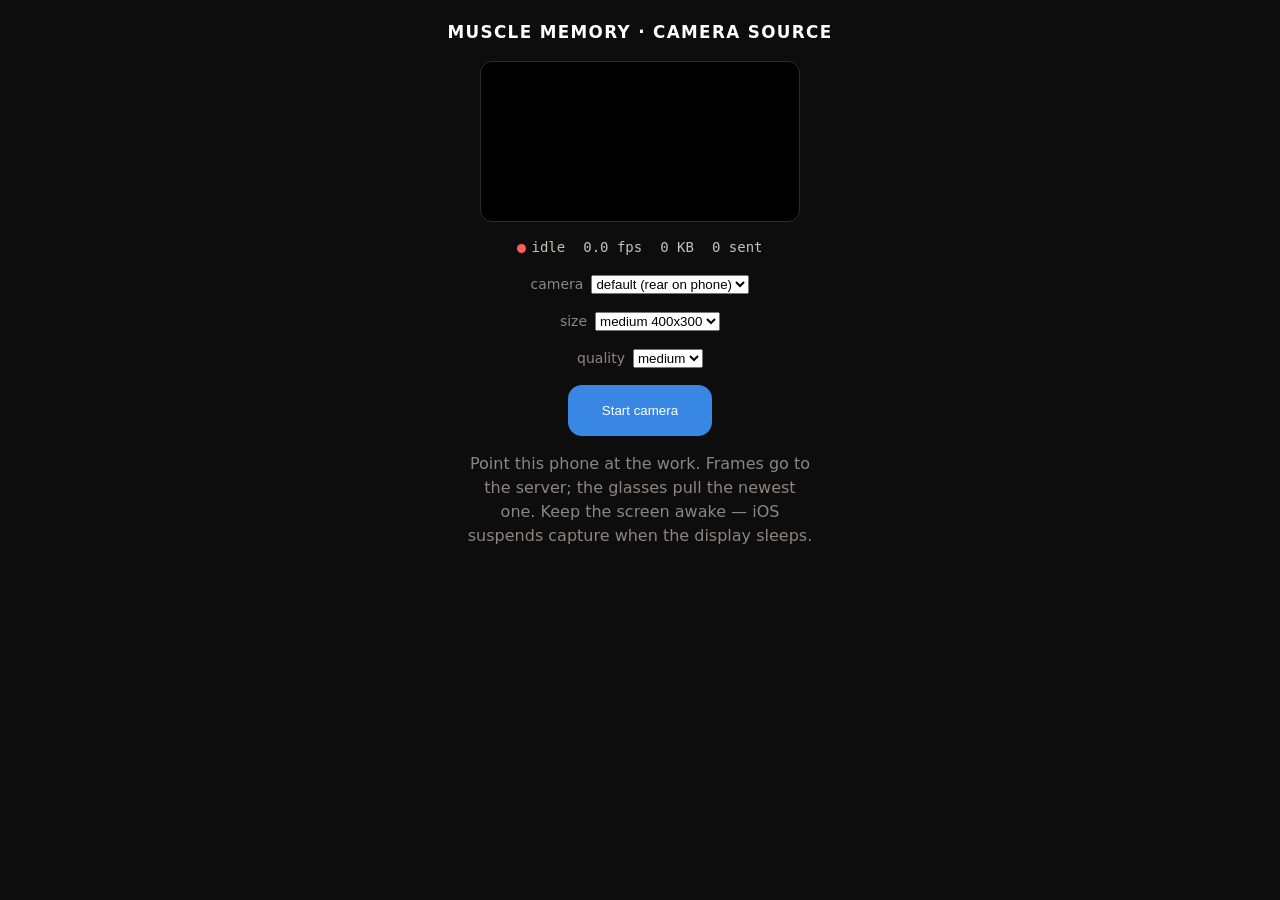
<file: web/camera.html>
<!doctype html>
<html lang="en">
<head>
<meta charset="utf-8">
<meta name="viewport" content="width=device-width, initial-scale=1, user-scalable=no">
<title>Muscle Memory — camera source</title>
<link rel="icon" href="data:,">
<style>
  :root{ --page:#0d0d0d; --surface:#1a1a19; --ink:#fff; --ink2:#c3c2b7;
         --muted:#898781; --blue:#3987e5; --good:#5cff9d; --bad:#ff5c5c; }
  *{box-sizing:border-box}
  body{margin:0; min-height:100dvh; background:var(--page); color:var(--ink);
       font:16px/1.5 system-ui,-apple-system,"Segoe UI",sans-serif;
       display:flex; flex-direction:column; align-items:center;
       gap:16px; padding:20px; text-align:center}
  h1{font-size:1.05em; letter-spacing:.08em; margin:0}
  button{background:var(--blue); color:#fff; border:0; border-radius:14px;
         font:600 1.1em/1 inherit; padding:18px 34px; cursor:pointer}
  button:disabled{opacity:.4}
  /* iOS won't decode a display:none video — drawImage would copy blank
     frames with no error. Keep it in layout, just invisible. */
  video{position:absolute; width:1px; height:1px; opacity:0; pointer-events:none}
  canvas{width:min(320px,84vw); border-radius:12px; background:#000;
         border:1px solid #2a2a28}
  #stats{display:flex; gap:18px; font:14px/1.4 ui-monospace,Menlo,monospace;
         color:var(--ink2); flex-wrap:wrap; justify-content:center}
  #status{color:var(--muted); max-width:34ch; min-height:3em}
  .dot{display:inline-block;width:9px;height:9px;border-radius:50%;
       background:var(--bad);vertical-align:middle;margin-right:5px}
  .dot.ok{background:var(--good)}
  label{color:var(--muted); font-size:14px; display:flex; align-items:center; gap:8px}
</style>
</head>
<body>
<h1>MUSCLE MEMORY · CAMERA SOURCE</h1>
<video id="v" playsinline muted></video>
<canvas id="c"></canvas>
<div id="stats">
  <span><span class="dot" id="dot"></span><span id="state">idle</span></span>
  <span id="fps">0.0 fps</span>
  <span id="kb">0 KB</span>
  <span id="sent">0 sent</span>
</div>
<label>camera
  <select id="cam"><option value="">default (rear on phone)</option></select>
</label>
<label>size
  <select id="size">
    <option value="small">small 320x240</option>
    <option value="medium" selected>medium 400x300</option>
    <option value="large">large 512x384</option>
  </select>
</label>
<label>quality
  <select id="q">
    <option value="0.35">low</option>
    <option value="0.45" selected>medium</option>
    <option value="0.6">high</option>
  </select>
</label>
<button id="start">Start camera</button>
<div id="status">Point this phone at the work. Frames go to the server; the
  glasses pull the newest one. Keep the screen awake — iOS suspends capture
  when the display sleeps.</div>

<script>
"use strict";
/* ---------------------------------------------------------------------------
   Capture source for the MRBD pipeline.

   This page does NOT run on the glasses — MRBD Web Apps have no camera, and
   the paired phone is a transport relay rather than a device the glasses page
   can address. So a normal phone browser captures here, POSTs JPEGs to the
   server, and /glasses pulls the newest frame as an <img>. Same shape as the
   robot-arm camera will be: only the source changes.

   getUserMedia requires a secure context, so this must be loaded over the
   HTTPS tunnel, not a LAN IP.
--------------------------------------------------------------------------- */
const $ = (id) => document.getElementById(id);
const v = $("v"), c = $("c"), ctx = c.getContext("2d");

const SEND_MS = 100;      // ~10 fps ceiling, so the phone is not the limit

// The glasses render into a 600x600 box, so a tall portrait frame spends most
// of its bytes on letterbox bars that get thrown away. Centre-crop to 4:3 and
// send only what can actually be shown -- roughly a third of the pixels, and
// the pull leg to the glasses is bandwidth-bound, so that is most of the frame
// rate. Presets are exposed because the right one depends on the venue's link.
const PRESETS = { small: [320, 240], medium: [400, 300], large: [512, 384] };
let TARGET = PRESETS.medium;
let QUALITY = 0.45;

let timer = null, inflight = false, sent = 0, lastTick = performance.now(), frames = 0;
let stream = null;

// Device labels stay blank until camera permission has been granted once, so
// the list is repopulated after the stream opens. facingMode is meaningless on
// a laptop with several cameras -- pick by deviceId there, and fall back to
// facingMode only when nothing specific was chosen (i.e. on a phone).
async function listCameras(){
  try {
    const devs = (await navigator.mediaDevices.enumerateDevices())
                   .filter((d) => d.kind === "videoinput");
    const sel = $("cam"), prev = sel.value || localStorage.getItem("camId") || "";
    sel.innerHTML = '<option value="">default (rear on phone)</option>';
    devs.forEach((d, i) => {
      const o = document.createElement("option");
      o.value = d.deviceId;
      o.textContent = d.label || ("camera " + (i + 1));
      sel.appendChild(o);
    });
    if (prev && devs.some((d) => d.deviceId === prev)) sel.value = prev;
  } catch (err) { /* enumeration is best-effort */ }
}

function setState(text, ok){
  $("state").textContent = text;
  $("dot").className = "dot" + (ok ? " ok" : "");
}

async function pushFrame(){
  // Drop rather than queue: a slow link should cost frames, never latency.
  if (inflight) return;
  const blob = await new Promise((r) => c.toBlob(r, "image/jpeg", QUALITY));
  if (!blob) return;
  inflight = true;
  try {
    const res = await fetch("/api/cam/push", {
      method: "POST",
      headers: { "Content-Type": "image/jpeg" },
      body: blob,
    });
    if (!res.ok) throw new Error("HTTP " + res.status);
    sent++; frames++;
    $("sent").textContent = sent + " sent";
    $("kb").textContent = (blob.size / 1024).toFixed(0) + " KB";
    setState("streaming", true);
  } catch (err) {
    setState("push failed", false);
  } finally {
    inflight = false;
  }
}

function draw(){
  if (v.videoWidth){
    const [tw, th] = TARGET;
    if (c.width !== tw){ c.width = tw; c.height = th; }
    // Centre-crop the source to the target aspect, so holding the phone
    // upright still yields the landscape view a fixed camera would give.
    const srcAR = v.videoWidth / v.videoHeight, dstAR = tw / th;
    let sw = v.videoWidth, sh = v.videoHeight, sx = 0, sy = 0;
    if (srcAR > dstAR){ sw = v.videoHeight * dstAR; sx = (v.videoWidth - sw) / 2; }
    else              { sh = v.videoWidth / dstAR;  sy = (v.videoHeight - sh) / 2; }
    ctx.drawImage(v, sx, sy, sw, sh, 0, 0, tw, th);
  }
  requestAnimationFrame(draw);
}

setInterval(() => {
  const now = performance.now();
  $("fps").textContent = (frames / ((now - lastTick) / 1000)).toFixed(1) + " fps";
  frames = 0; lastTick = now;
}, 1000);

// Safari can restore this page from the back-forward cache with the button
// still disabled from a previous run, which looks exactly like a dead button.
// Never trust the restored state.
$("start").disabled = false;
$("size").addEventListener("change", (e) => { TARGET = PRESETS[e.target.value]; });
$("q").addEventListener("change", (e) => { QUALITY = parseFloat(e.target.value); });

async function startCamera(){
  try {
    $("start").disabled = true;
    $("start").textContent = "Starting…";
    setState("requesting camera", false);
    if (stream) stream.getTracks().forEach((t) => t.stop());   // release before reopening
    const id = $("cam").value;
    stream = await navigator.mediaDevices.getUserMedia({
      video: id ? { deviceId: { exact: id }, width: { ideal: 960 } }
                : { facingMode: "environment", width: { ideal: 960 } },
      audio: false,
    });
    if (id) localStorage.setItem("camId", id);
    v.srcObject = stream;
    await v.play();
    await listCameras();                    // labels are readable now
    $("start").textContent = "Streaming";
    $("status").textContent = "Streaming. Open /glasses on the Meta Ray-Ban " +
      "Display and pick Camera feed.";
    draw();
    if (!timer) timer = setInterval(pushFrame, SEND_MS);
    setState("streaming", true);
  } catch (err) {
    $("start").disabled = false;
    $("start").textContent = "Retry camera";
    setState("camera blocked", false);
    $("status").textContent = "Camera unavailable: " + (err.name || err) +
      " — " + (err.message || "") + ". getUserMedia needs HTTPS and a browser " +
      "that allows it; Safari and Chrome both work, in-app browsers often do not.";
  }
}

$("start").addEventListener("click", startCamera);
// Switching camera mid-run should just work, without stopping the push loop.
$("cam").addEventListener("change", () => { if (stream) startCamera(); });
listCameras();
</script>
</body>
</html>
</file>
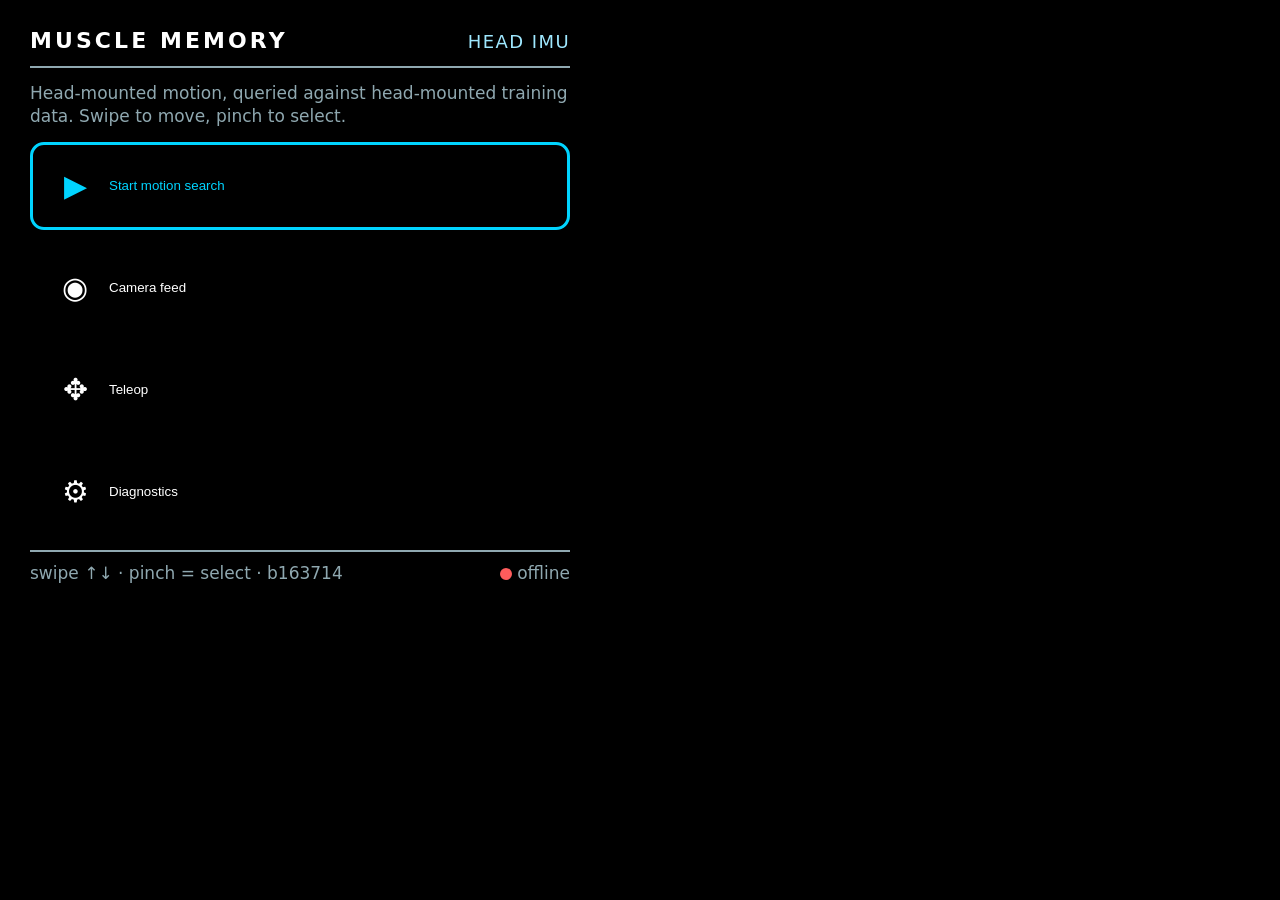
<file: web/glasses.html>
<!doctype html>
<html lang="en">
<head>
<meta charset="utf-8">
<!-- MRBD renders in a fixed 600x600 viewport. Lock scale; never scroll. -->
<meta name="viewport" content="width=600, height=600, initial-scale=1.0, user-scalable=no">
<title>Muscle Memory — glasses</title>
<!-- SVG favicons are unsupported on MRBD; empty data URI avoids a 404 in dev. -->
<link rel="icon" href="data:,">
<style>
  /* The display is an additive waveguide: black contributes zero light and
     reads as fully transparent, bright saturated ink reads as solid. Every
     surface here stays black; only type and rules emit. */
  :root{
    --ink:#ffffff;
    --ink2:#9fe8ff;
    --accent:#00d4ff;
    --warn:#ffd166;
    --bad:#ff5c5c;
    --good:#5cff9d;
    --dim:#8fa8b0;
  }
  *{box-sizing:border-box; margin:0; padding:0}
  html,body{
    width:600px; height:600px; overflow:hidden;
    background:#000; color:var(--ink);
    font:20px/1.35 system-ui,-apple-system,"Segoe UI",sans-serif;
    -webkit-font-smoothing:antialiased;
  }
  .screen{
    display:none; width:600px; height:600px;
    padding:26px 30px; flex-direction:column; gap:14px;
  }
  .screen.on{display:flex}

  header{
    display:flex; justify-content:space-between; align-items:baseline;
    border-bottom:2px solid var(--dim); padding-bottom:10px; flex:0 0 auto;
  }
  h1{font-size:22px; letter-spacing:.14em; font-weight:700; color:var(--ink)}
  .tag{font-size:18px; letter-spacing:.08em; color:var(--ink2)}

  /* MRBD minimum tap target is 88px tall. Focus ring must be unmistakable. */
  .focusable{
    display:flex; align-items:center; gap:14px;
    min-height:88px; padding:0 22px;
    border:3px solid transparent; border-radius:14px;
    background:#000; color:var(--ink); font:600 24px/1 inherit;
    text-align:left; width:100%; cursor:pointer;
    transition:border-color 120ms ease, color 120ms ease;
  }
  .focusable:focus{ outline:none; border-color:var(--accent); color:var(--accent) }
  .focusable .k{font-size:30px; width:40px; text-align:center}

  /* ---- live screen ---- */
  #task{
    font-size:46px; line-height:1.1; font-weight:700; color:var(--accent);
    /* two lines max at 600px wide; clip rather than reflow the layout */
    max-height:2.2em; overflow:hidden;
  }
  #score{font-size:26px; color:var(--ink2)}
  #runners{display:flex; flex-direction:column; gap:6px; font-size:19px; color:var(--ink2)}
  #runners div{white-space:nowrap; overflow:hidden; text-overflow:ellipsis}

  .barwrap{height:16px; background:#0d1416; border:2px solid var(--dim); border-radius:9px; overflow:hidden}
  .barwrap i{display:block; height:100%; width:0; background:var(--accent)}

  footer{
    margin-top:auto; flex:0 0 auto; display:flex; justify-content:space-between;
    font-size:17px; color:var(--dim); border-top:2px solid var(--dim); padding-top:10px;
  }
  .dot{display:inline-block; width:12px; height:12px; border-radius:50%; background:var(--bad); vertical-align:middle}
  .dot.ok{background:var(--good)} .dot.warm{background:var(--warn)}

  /* ---- camera feed ---- */
  /* position:relative + inset:0 on the image so its box is definite. Sizing it
     with max-height:100% instead lets a flex parent of indefinite height
     resolve the image to zero height -- it renders nothing, reports no error,
     and loads perfectly well while staying invisible. */
  #feedwrap{
    position:relative; flex:1 1 auto; min-height:0;
    border:2px solid var(--dim); border-radius:12px; overflow:hidden; background:#000;
  }
  /* A photographic feed is the one thing this display renders badly — it adds
     light rather than painting it, so mid-tones wash out against the room.
     Fine as a transport proof; a vector overlay is what ships. */
  /* Two buffers. Assigning .src on the visible image blanks it while the new
     frame decodes, which at 10 fps reads as constant flicker. Decode into the
     hidden one and swap on load, so something complete is always on screen. */
  #feedstage{position:absolute; inset:0}
  .feedimg{
    position:absolute; inset:0; width:100%; height:100%;
    object-fit:contain; display:none;
  }
  .feedimg.on{display:block}
  /* Fullscreen drops the chrome so the frame gets all 600x600. Worth a toggle
     rather than a default: the fps and link state in the footer are what tell
     you the feed is alive when the picture is too dim to be sure. */
  #s-feed.fs{padding:0}
  #s-feed.fs header, #s-feed.fs footer{display:none}
  #s-feed.fs #feedwrap{border:0; border-radius:0}
  /* Raw camera mid-tones are the worst case for an additive display: they add
     a dim haze that the lit room behind simply beats. Crushing blacks down and
     driving everything else up trades fidelity for being visible at all. */
  .feedimg.boost{filter:contrast(1.9) brightness(1.25) saturate(1.35)}
  .feedimg.mono {filter:grayscale(1) contrast(2.8) brightness(1.2)}
  #feedmsg{position:absolute; inset:0; display:flex; align-items:center;
           justify-content:center; padding:20px; text-align:center;
           color:var(--ink2); font-size:20px}

  /* ---- teleop ---- */
  /* Full-bleed feed with vector chrome over it. Everything here is bright ink
     on black because black adds no light: the overlay reads even where the
     photo underneath does not. */
  #s-jog{padding:0; position:relative}
  #jogwrap{position:absolute; inset:0; background:#000}
  #jogoverlay{position:absolute; inset:0; pointer-events:none}
  /* Opaque black plates, not text shadows. On an additive display a shadow
     adds nothing -- black emits no light. A black plate instead occludes the
     frame beneath it, so that patch goes transparent to the room and the
     bright glyph on top has something to be brighter than. */
  #jogmode{
    position:absolute; top:12px; left:50%; transform:translateX(-50%);
    padding:6px 16px; border-radius:10px; background:#000;
    font:700 26px/1.2 inherit; letter-spacing:.12em; color:var(--accent);
  }
  #jogoverlay .ch{
    position:absolute; font:700 20px/1.2 inherit; color:var(--ink);
    padding:6px 12px; border-radius:9px; background:#000;
    opacity:.75; transition:opacity 80ms linear, color 80ms linear;
  }
  #jogoverlay .ch.hot{opacity:1; color:var(--accent)}
  #ch-up   {top:62px;   left:50%; transform:translateX(-50%)}
  #ch-down {bottom:52px; left:50%; transform:translateX(-50%)}
  #ch-left {left:14px;   top:50%; transform:translateY(-50%)}
  #ch-right{right:14px;  top:50%; transform:translateY(-50%)}
  #jogfoot{
    position:absolute; bottom:12px; left:12px; right:12px;
    display:flex; justify-content:space-between;
    font:17px/1 inherit; color:var(--ink2);
  }
  #jogfoot span{background:#000; padding:5px 10px; border-radius:8px}
  /* Nothing listening is the one failure the operator cannot see: swipes still
     register, counters still climb, and the arm sits there. Call it out. */
  #jogdrv.none{color:var(--bad)}
  #jogdrv.ok{color:var(--good)}

  /* ---- diagnostics ---- */
  #diag{font:17px/1.5 ui-monospace,SFMono-Regular,Menlo,monospace; color:var(--ink2)}
  #diag .row{display:flex; justify-content:space-between; gap:12px; border-bottom:1px solid #17242a; padding:5px 0}
  #diag .row b{color:var(--ink); font-weight:600}
  #probe{width:120px; height:68px; object-fit:cover; border:2px solid var(--dim); border-radius:6px; background:#000}
  .hint{font-size:17px; color:var(--dim)}
</style>
</head>
<body>

<!-- ============ HOME ============ -->
<section id="s-home" class="screen on">
  <header><h1>MUSCLE MEMORY</h1><span class="tag">HEAD IMU</span></header>
  <p class="hint">Head-mounted motion, queried against head-mounted training
     data. Swipe to move, pinch to select.</p>
  <button class="focusable" data-go="live"><span class="k">▶</span>Start motion search</button>
  <button class="focusable" data-go="feed"><span class="k">◉</span>Camera feed</button>
  <button class="focusable" data-go="jog"><span class="k">✥</span>Teleop</button>
  <button class="focusable" data-go="diag"><span class="k">⚙</span>Diagnostics</button>
  <footer><span>swipe ↑↓ · pinch = select · b163714</span><span id="home-ws"><span class="dot"></span> offline</span></footer>
</section>

<!-- ============ LIVE ============ -->
<section id="s-live" class="screen">
  <header><h1>MATCH</h1><span class="tag" id="space">—</span></header>
  <div id="task">waiting for motion…</div>
  <div id="score"></div>
  <div class="barwrap"><i id="energy"></i></div>
  <div id="runners"></div>
  <footer><span id="rate">0 Hz</span><span id="live-ws"><span class="dot"></span> offline</span></footer>
</section>

<!-- ============ CAMERA FEED ============ -->
<section id="s-feed" class="screen">
  <header><h1>FEED</h1><span class="tag" id="feed-src">mono</span></header>
  <div id="feedwrap">
    <div id="feedstage">
      <img class="feedimg" id="feedA" alt="">
      <img class="feedimg" id="feedB" alt="">
    </div>
    <div id="feedmsg">waiting for a frame…</div>
  </div>
  <footer><span id="feed-fps">0.0 fps</span><span id="feed-tally">req0 ok0 err0</span><span id="feed-age">—</span></footer>
</section>

<!-- ============ TELEOP ============ -->
<section id="s-jog" class="screen">
  <div id="jogwrap"></div>
  <div id="jogoverlay">
    <div id="jogmode">XY</div>
    <div class="ch" id="ch-up"></div>
    <div class="ch" id="ch-down"></div>
    <div class="ch" id="ch-left"></div>
    <div class="ch" id="ch-right"></div>
    <div id="jogfoot"><span id="jogsent">0 sent</span><span id="jogdrv">no robot</span><span id="jogack">0 ack</span></div>
  </div>
</section>

<!-- ============ DIAGNOSTICS ============ -->
<section id="s-diag" class="screen">
  <header><h1>DIAGNOSTICS</h1><span class="tag">smoke test</span></header>
  <div id="diag">
    <div class="row"><span>websocket</span><b id="d-ws">—</b></div>
    <div class="row"><span>imu permission</span><b id="d-perm">—</b></div>
    <div class="row"><span>imu sample rate</span><b id="d-rate">—</b></div>
    <div class="row"><span>gestures (newest first)</span><b id="d-key">—</b></div>
    <div class="row"><span>img refresh</span><b id="d-img">—</b></div>
    <div class="row"><span>viewport</span><b id="d-vp">—</b></div>
  </div>
  <div style="display:flex; gap:16px; align-items:center">
    <img id="probe" alt="">
    <span class="hint">If this thumbnail updates, remote video-as-frames works.</span>
  </div>
  <button class="focusable" data-go="home"><span class="k">←</span>Back</button>
  <footer><span>proves: net · sensors · input · images</span></footer>
</section>

<script>
"use strict";

/* ---------------------------------------------------------------------------
   MRBD input: the glasses OS translates Neural Band pinches and temple-strip
   swipes into plain arrow/Enter key events. There is no mouse, touch, or text
   entry, so every interactive element must be reachable by focus alone.
   Middle pinch is reserved by the system (Restart/Resume/Permissions) — never
   bind it.
--------------------------------------------------------------------------- */
const KEY = { UP:"ArrowUp", DOWN:"ArrowDown", LEFT:"ArrowLeft", RIGHT:"ArrowRight",
              SELECT:"Enter", BACK:"Escape" };

const $  = (id) => document.getElementById(id);
const screens = { home:$("s-home"), live:$("s-live"), feed:$("s-feed"),
                  jog:$("s-jog"), diag:$("s-diag") };
let current = "home";

function show(name){
  for (const k in screens) screens[k].classList.toggle("on", k === name);
  current = name;
  const first = screens[name].querySelector(".focusable");
  if (first) first.focus();
  if (name === "diag") probeTick();
  if (name !== "feed") $("s-feed").classList.remove("fs");
  if (!FEED_SCREENS.includes(name) && feedWs){ feedWs.close(); feedWs = null; }
  if (FEED_SCREENS.includes(name)){
    // One <img> serves both screens: reparent it instead of running a second
    // socket and paying twice for the same frames.
    const host = name === "jog" ? $("jogwrap") : $("feedwrap");
    if ($("feedstage").parentNode !== host) host.appendChild($("feedstage"));
    setFeedMode(feedMode);
    feedConnect(++feedLoop);
  }
  if (name === "jog"){ jogConnect(); setJogMode(jogMode); }
}

function focusables(){
  return Array.from(screens[current].querySelectorAll(".focusable:not([disabled])"));
}

function moveFocus(delta){
  const f = focusables();
  if (!f.length) return;
  let i = f.indexOf(document.activeElement);
  i = i === -1 ? 0 : (i + delta + f.length) % f.length;
  f[i].focus();
}

/* Gesture→key mapping is worth confirming empirically on first wear rather
   than trusting the table: log a short rolling history so each swipe and pinch
   can be identified by doing it. */
const GLYPH = { ArrowUp:"\u2191", ArrowDown:"\u2193", ArrowLeft:"\u2190",
                ArrowRight:"\u2192", Enter:"\u23CE", Escape:"\u238B" };
const keyLog = [];

document.addEventListener("keydown", (e) => {
  // The glasses runtime fires a second event after every gesture, measured on
  // device as key "Unidentified" with no code and keyCode 0 — identical every
  // time, so it distinguishes nothing and is dropped. The usable input set is
  // exactly four directions, select, and back.
  if (!(e.key in GLYPH)) return;
  keyLog.unshift(GLYPH[e.key]);
  keyLog.length = Math.min(keyLog.length, 8);
  $("d-key").textContent = keyLog.join(" ");
  switch (e.key){
    case KEY.LEFT:
      if (current === "jog") jog("left");
      else if (current === "feed") setFeedMode(feedMode - 1); else moveFocus(-1);
      break;
    case KEY.RIGHT:
      if (current === "jog") jog("right");
      else if (current === "feed") setFeedMode(feedMode + 1); else moveFocus(+1);
      break;
    case KEY.UP:
      if (current === "jog") jog("up");
      else if (current === "feed") setCredits(feedCredits + 1); else moveFocus(-1);
      break;
    case KEY.DOWN:
      if (current === "jog") jog("down");
      else if (current === "feed") setCredits(feedCredits - 1); else moveFocus(+1);
      break;
    case KEY.SELECT:
      if (current === "jog"){
        setJogMode(jogMode + 1);
      } else if (current === "feed"){
        $("s-feed").classList.toggle("fs");
      } else if (document.activeElement &&
                 document.activeElement.classList.contains("focusable")){
        document.activeElement.click();
      }
      break;
    case KEY.BACK:
      // No browser history on MRBD — route back in-app instead.
      if (current !== "home") show("home");
      break;
    default: return;
  }
  e.preventDefault();
});

document.querySelectorAll("[data-go]").forEach((b) => {
  b.addEventListener("click", () => {
    const dest = b.dataset.go;
    if (dest === "live") startMotion();
    show(dest);
  });
});

/* ---------------------------------------------------------------------------
   Transport. Reuses the existing /ws/phone contract verbatim:
     send    {samples: [[t, ax,ay,az, gx,gy,gz], ...]}
     receive {type:"matches", space, energy, matches:[{task,score,clip,t}]}
   The page is served over HTTPS on the glasses, so this resolves to wss://.
--------------------------------------------------------------------------- */
let ws = null, buf = [], sampleCount = 0, lastRateAt = performance.now();

function setWs(state, cls){
  $("d-ws").textContent = state;
  for (const id of ["home-ws","live-ws"]){
    const el = $(id);
    el.innerHTML = '<span class="dot ' + cls + '"></span> ' + state;
  }
}

function connect(){
  const proto = location.protocol === "https:" ? "wss" : "ws";
  setWs("connecting", "warm");
  ws = new WebSocket(proto + "://" + location.host + "/ws/phone");
  ws.onopen    = () => setWs("live", "ok");
  ws.onerror   = () => setWs("error", "");
  ws.onclose   = () => { setWs("reconnecting", "warm"); setTimeout(connect, 1500); };
  ws.onmessage = (e) => render(JSON.parse(e.data));
}

function render(msg){
  if (msg.type !== "matches" || !msg.matches || !msg.matches.length) return;
  const [top, ...rest] = msg.matches;
  $("task").textContent  = top.task.replace(/[_-]+/g, " ");
  $("score").textContent = "confidence " + top.score.toFixed(2);
  $("space").textContent = msg.space || "—";
  $("energy").style.width = Math.min(100, (msg.energy || 0) * 55) + "%";
  $("runners").innerHTML = rest.slice(0, 3).map((m) =>
    "<div>" + m.task.replace(/[_-]+/g, " ") + " · " + m.score.toFixed(2) + "</div>").join("");
}

/* Ship whatever accumulated every 150 ms — matches web/phone.html cadence so
   the server's existing windowing and 0.7 s rate limit behave identically. */
setInterval(() => {
  if (ws && ws.readyState === 1 && buf.length){
    ws.send(JSON.stringify({ samples: buf }));
    buf = [];
  }
}, 150);

function onMotion(e){
  const a = e.accelerationIncludingGravity || e.acceleration || {};
  const r = e.rotationRate || {};
  const D = Math.PI / 180;   // DeviceMotionEvent is deg/s; the bank is rad/s.
  buf.push([performance.now() / 1000,
            a.x || 0, a.y || 0, a.z || 0,
            (r.alpha || 0) * D, (r.beta || 0) * D, (r.gamma || 0) * D]);
  sampleCount++;
}

/* Motion permission must be requested from a real user gesture — this runs off
   the Enter press on "Start", never on load, or the prompt is suppressed. */
async function startMotion(){
  try {
    if (typeof DeviceMotionEvent !== "undefined" &&
        typeof DeviceMotionEvent.requestPermission === "function"){
      const p = await DeviceMotionEvent.requestPermission();
      $("d-perm").textContent = p;
      if (p !== "granted"){ $("task").textContent = "motion permission denied"; return; }
    } else {
      $("d-perm").textContent = "granted (implicit)";
    }
    window.addEventListener("devicemotion", onMotion);
    if (!ws) connect();
  } catch (err){
    $("d-perm").textContent = "error";
    $("task").textContent = "sensors unavailable";
  }
}

setInterval(() => {
  const now = performance.now();
  const hz = sampleCount / ((now - lastRateAt) / 1000);
  sampleCount = 0; lastRateAt = now;
  const s = hz.toFixed(0) + " Hz";
  $("rate").textContent = s; $("d-rate").textContent = s;
}, 1000);

/* Image-refresh probe. /api/frame is an existing JPEG endpoint, so this answers
   "can the glasses show a remote camera as swapped frames?" without <video>. */
let probeN = 0;
function probeTick(){
  if (current !== "diag") return;
  const img = $("probe");
  img.onload  = () => { $("d-img").textContent = "ok (" + (++probeN) + ")"; };
  img.onerror = () => { $("d-img").textContent = "failed"; };
  img.src = "/api/frame?row=0&w=160&cb=" + Date.now();
  setTimeout(probeTick, 200);   // ~5 fps, plenty for jog-rate feedback
}

/* ---------------------------------------------------------------------------
   Camera feed. Swapping <img>.src beats <video> here: video playback is
   undocumented on MRBD, whereas images are ordinary browser behaviour and the
   diagnostics probe already confirms they refresh. Frame-at-a-time also suits
   a high-latency link — each frame stands alone, so a dropped one costs
   nothing and there is no stream to resynchronise.
--------------------------------------------------------------------------- */
const FEED_GAP = 40;   // breather between frames; the link sets the real rate
let feedShown = 0, feedTickAt = performance.now(), feedCount = 0;
let feedReq = 0, feedErr = 0;
const feedTally = () => $("feed-tally").textContent =
  "req" + feedReq + " ok" + feedShown + " err" + feedErr;
let feedWired = false, feedLoop = 0, feedWs = null;
let feedCredits = 2, feedInflight = 0;   // requests kept in flight       // loop token: re-entering must not stack timers

// Left/right cycles how hard the frame is pushed for legibility on glass.
// raw wins on the actual display -- the contrast-crushing modes were a
// prediction from how additive waveguides behave, and testing disagreed.
const FEED_SCREENS = ["feed", "jog"];
const FEED_MODES = ["raw", "boost", "mono"];
let feedMode = 0;

function setCredits(n){
  feedCredits = Math.max(1, Math.min(4, n));
  setFeedMode(feedMode);                 // repaint the status line
  if (feedWs && feedWs.readyState === 1){
    // Top up immediately so raising the dial takes effect on the next frame.
    while (feedInflight < feedCredits){ feedWs.send("n"); feedInflight++; }
  }
}

function setFeedMode(i){
  feedMode = (i + FEED_MODES.length) % FEED_MODES.length;
  const m = FEED_MODES[feedMode];
  for (const img of [$("feedA"), $("feedB")]){
    img.classList.remove("mono", "boost");   // never clobber .on
    if (m !== "raw") img.classList.add(m);
  }
  $("feed-src").textContent =
    m + (feedWs && feedWs.readyState === 1 ? " ws" : "") + " c" + feedCredits;
}

let feedFront = 0;                          // which buffer is on screen

function feedPaint(url, isBlob){
  const bufs = [$("feedA"), $("feedB")];
  const back = bufs[1 - feedFront], front = bufs[feedFront];
  const prevUrl = back.dataset.blob;        // this buffer's previous frame

  back.onload = () => {
    back.classList.add("on");
    front.classList.remove("on");
    feedFront = 1 - feedFront;
    $("feedmsg").style.display = "none";
    feedShown++; feedCount++; feedTally();
    $("feed-age").textContent = "live";
    // Revoke only once the successor is displayed; doing it earlier can pull
    // the blob out from under a decode still in flight.
    if (prevUrl) URL.revokeObjectURL(prevUrl);
  };
  back.onerror = () => {
    feedErr++; feedTally();
    if (isBlob) URL.revokeObjectURL(url);   // nothing will ever display it
  };
  if (isBlob) back.dataset.blob = url; else delete back.dataset.blob;
  back.src = url;
}

/* Push beats polling here by a wide margin: a polled frame costs a full round
   trip, pinning the rate at 1/latency regardless of JPEG size -- which is why
   dropping resolution and quality changed nothing. One socket, frames arriving
   as they are produced. Polling stays as the fallback for when the socket
   cannot be established. */
function feedConnect(token){
  if (!FEED_SCREENS.includes(current) || token !== feedLoop) return;
  const proto = location.protocol === "https:" ? "wss" : "ws";
  const ws = new WebSocket(proto + "://" + location.host + "/ws/cam");
  ws.binaryType = "blob";
  feedWs = ws; feedInflight = 0;

  // Credits, not a single outstanding request. One in flight means every frame
  // costs a whole round trip, so the rate is capped at 1/RTT however small the
  // JPEG is. Holding a few requests open lets the next travel while this one
  // decodes. Each extra credit buys throughput and costs roughly one frame of
  // lag, so it is a dial rather than a constant -- the right value depends on
  // the venue's link, and up/down changes it live.
  const ask = () => {
    while (ws.readyState === 1 && feedInflight < feedCredits){
      ws.send("n"); feedInflight++;
    }
  };

  ws.onopen    = () => { $("feed-src").textContent = FEED_MODES[feedMode] + " ws"; ask(); };
  ws.onmessage = (e) => {
    if (token !== feedLoop){ ws.close(); return; }
    feedReq++; feedInflight--;
    ask();
    feedPaint(URL.createObjectURL(e.data), true);
  };
  ws.onerror   = () => {};
  ws.onclose   = () => {
    if (token !== feedLoop || !FEED_SCREENS.includes(current)) return;
    // Fall back to polling; slow, but a visible feed beats a blank one.
    $("feed-src").textContent = FEED_MODES[feedMode] + " poll";
    feedTick(token);
  };
}

function feedTick(token){
  if (!FEED_SCREENS.includes(current) || token !== feedLoop) return;
  // Fetch through a throwaway probe, then hand the finished image to the same
  // double-buffered paint the socket path uses -- otherwise the fallback would
  // reintroduce the flicker it exists to avoid.
  const probe = new Image();
  let settled = false;
  const finish = (ok) => {
    if (settled) return;
    settled = true;
    clearTimeout(watchdog);
    if (ok){
      feedPaint(probe.src, false);
    } else {
      feedErr++;
      if (!feedShown)
        $("feedmsg").textContent =
          "no frames yet — open /camera and press Start";
      $("feed-age").textContent = "stale";
      feedTally();
    }
    setTimeout(() => feedTick(token), FEED_GAP);
  };
  probe.onload  = () => finish(true);
  probe.onerror = () => finish(false);
  const watchdog = setTimeout(() => finish(false), 5000);
  feedReq++; feedTally();
  probe.src = "/api/cam/latest?cb=" + Date.now();
}

setInterval(() => {
  const now = performance.now();
  $("feed-fps").textContent =
    (feedCount / ((now - feedTickAt) / 1000)).toFixed(1) + " fps";
  feedCount = 0; feedTickAt = now;
}, 1000);

/* ---------------------------------------------------------------------------
   Teleop. Four directions and select is the entire input budget on this
   device, so the axes have to be cycled rather than addressed directly: Enter
   swaps which pair the arrows drive. That is not a workaround for the input
   set -- it also happens to suit the link, since jog-and-confirm tolerates
   latency that continuous servoing would not.
--------------------------------------------------------------------------- */
const JOG_MODES = [
  { name: "XY",     up: "+X",   down: "-X",   left: "-Y",    right: "+Y"    },
  { name: "Z/GRIP", up: "+Z",   down: "-Z",   left: "GRIP-", right: "GRIP+" },
];
let jogMode = 0, jogWs = null, jogSeq = 0, jogAck = 0;

function setJogMode(i){
  jogMode = (i + JOG_MODES.length) % JOG_MODES.length;
  const m = JOG_MODES[jogMode];
  $("jogmode").textContent = m.name;
  $("ch-up").textContent    = "\u25B2 " + m.up;
  $("ch-down").textContent  = "\u25BC " + m.down;
  $("ch-left").textContent  = "\u25C0 " + m.left;
  $("ch-right").textContent = m.right + " \u25B6";
}

function jogConnect(){
  if (jogWs && jogWs.readyState <= 1) return;
  const proto = location.protocol === "https:" ? "wss" : "ws";
  jogWs = new WebSocket(proto + "://" + location.host + "/ws/jog");
  jogWs.onmessage = (e) => {
    const m = JSON.parse(e.data);
    if (m.ack != null){ jogAck = m.ack; $("jogack").textContent = jogAck + " ack"; }
    if (m.drivers != null){
      const el = $("jogdrv");
      el.textContent = m.drivers > 0
        ? m.drivers + " robot" + (m.drivers > 1 ? "s" : "")
        : "NO ROBOT";
      el.className = m.drivers > 0 ? "ok" : "none";
    }
  };
  jogWs.onclose = () => { if (current === "jog") setTimeout(jogConnect, 1000); };
}

function jog(dir){
  const m = JOG_MODES[jogMode];
  const el = $("ch-" + dir);
  el.classList.add("hot");
  setTimeout(() => el.classList.remove("hot"), 160);
  if (!jogWs || jogWs.readyState !== 1) return;
  jogWs.send(JSON.stringify({ seq: ++jogSeq, mode: m.name, dir, axis: m[dir] }));
  $("jogsent").textContent = jogSeq + " sent";
}

$("d-vp").textContent = window.innerWidth + "x" + window.innerHeight;
show("home");
</script>
</body>
</html>
</file>
